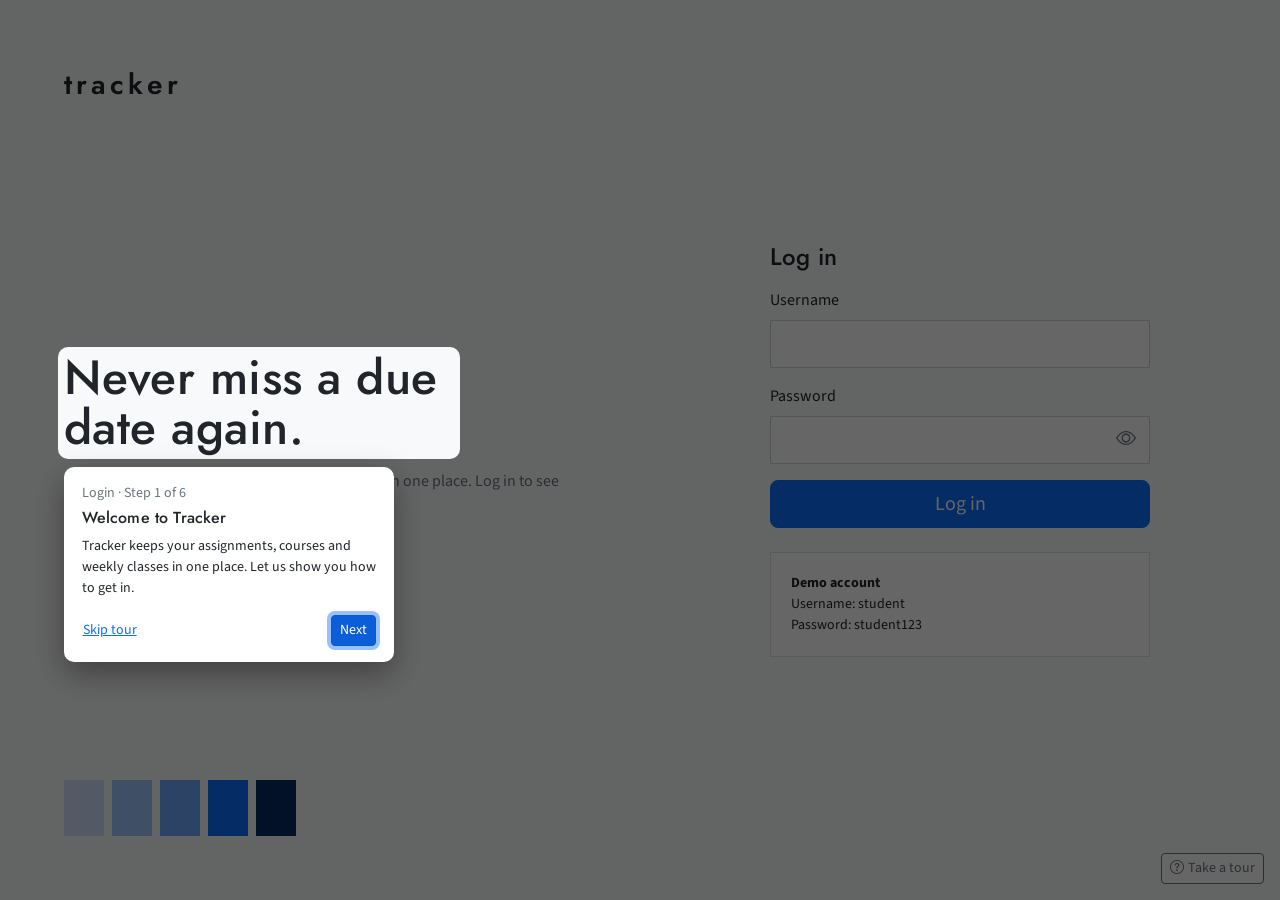
<file: index.html>
<!DOCTYPE html>
<html lang="en"><head><title>Log in | Tracker</title>
<meta name="description" content="Log in to track your university assignments and deadlines.">
<meta charset="UTF-8"><meta name="viewport" content="width=device-width, initial-scale=1"><meta name="theme-color" content="#0d6efd"><link rel="manifest" href="assets/manifest.webmanifest">
<meta name="author" content="Nur Saadah"><meta name="keywords" content="assignment tracker, university, deadlines, IMS566">
<link rel="icon" href="data:image/svg+xml,<svg xmlns=%22http://www.w3.org/2000/svg%22 viewBox=%220 0 100 100%22><rect width=%22100%22 height=%22100%22 fill=%22%230d6efd%22/><text x=%2250%22 y=%2272%22 font-size=%2270%22 text-anchor=%22middle%22 fill=%22white%22>t</text></svg>">
<link href="https://cdn.jsdelivr.net/npm/bootstrap@5.3.3/dist/css/bootstrap.min.css" rel="stylesheet">
<link href="https://cdn.jsdelivr.net/npm/bootstrap-icons@1.11.3/font/bootstrap-icons.min.css" rel="stylesheet">
<link href="https://fonts.googleapis.com/css2?family=Jost:wght@400;500;600&family=Source+Sans+3:wght@400;600&display=swap" rel="stylesheet">
<link href="css/style.css" rel="stylesheet"><link href="css/dark.css" rel="stylesheet"></head>
<body>
<div class="split">
  <section class="split-brand">
    <span class="wordmark fs-3">tracker</span>
    <div><h1>Never miss a due date again.</h1>
      <p class="muted mt-3">Keep your assignments, courses and due weeks in one place. Log in to see what is next.</p></div>
    <div class="swatches" aria-hidden="true"><span style="background:#cfe2ff"></span><span style="background:#9ec5fe"></span><span style="background:#6ea8fe"></span><span style="background:#0d6efd"></span><span style="background:#052c65"></span></div>
  </section>
  <section class="split-form"><div class="box">
    <h2 class="h4 mb-3">Log in</h2>
    <div id="msg" class="d-none" role="alert"></div>
    <form id="loginForm" novalidate>
      <div class="mb-3"><label class="form-label" for="username">Username</label><input id="username" class="form-control form-control-lg" autocomplete="username" autofocus></div>
      <div class="mb-3"><label class="form-label" for="password">Password</label><div class="pw-wrap"><input id="password" type="password" class="form-control form-control-lg" autocomplete="current-password"><button type="button" class="pw-toggle" id="pwToggle" aria-label="Show password" aria-pressed="false"><i class="bi bi-eye"></i></button></div></div>
      <button class="btn btn-primary btn-lg w-100" type="submit">Log in</button>
      <div class="panel mt-4 small"><strong>Demo account</strong><br>Username: student<br>Password: student123</div>
    </form>
  </div></section>
</div>
<button type="button" class="btn btn-outline-secondary btn-sm tour-fab" id="tourBtn" aria-label="Take a tour" title="Take a tour"><i class="bi bi-question-circle me-1"></i>Take a tour</button>
<script src="js/data.js"></script><script src="js/app.js"></script><script src="js/auth.js"></script>
<script>$('tourBtn').onclick = () => runPageTour();</script>
</body></html>
</file>
<file: css/dark.css>
/* ===== Dark mode (loaded last on every page so it beats page-specific CSS) ===== */
[data-bs-theme=dark]{--ink:#e9ecef;--mute:#9aa5b1;--line:#343a40;--soft:#1a1d21;--warn:#ffda6a}
[data-bs-theme=dark] body{background:#13161a}
[data-bs-theme=dark] .panel,[data-bs-theme=dark] .top-nav,[data-bs-theme=dark] .stat,[data-bs-theme=dark] .site-footer,[data-bs-theme=dark] .seg,[data-bs-theme=dark] .tt{background:#1c2025}
[data-bs-theme=dark] .bg-light{background:#262b31!important}[data-bs-theme=dark] .text-dark{color:var(--ink)!important}
[data-bs-theme=dark] .form-control,[data-bs-theme=dark] .form-select{border-color:#495057}
[data-bs-theme=dark] .toast-lite{background:#e9ecef;color:#212529}[data-bs-theme=dark] .toast-act{color:#0a58ca}
[data-bs-theme=dark] .skip-link{background:#1c2025;color:#e9ecef}
[data-bs-theme=dark] .st-Not-started{color:#adb5bd}[data-bs-theme=dark] .st-In-progress{color:#ffda6a}[data-bs-theme=dark] .st-Completed{color:#75b798}
[data-bs-theme=dark] .seg:hover{border-color:#6c757d}[data-bs-theme=dark] .task:hover .course-tag{background:#262b31}
[data-bs-theme=dark] .st-sel.st-Not-started{background-color:#2b2f32;color:#dee2e6;border-color:#495057}
[data-bs-theme=dark] .st-sel.st-In-progress{background-color:#332701;color:#ffda6a;border-color:#997404}
[data-bs-theme=dark] .st-sel.st-Completed{background-color:#051b11;color:#75b798;border-color:#0f5132}
[data-bs-theme=dark] .st-sel option{background:#1c2025;color:#e9ecef}
[data-bs-theme=dark] .due.soon input{background:#332701;color:#ffda6a;border-color:#997404}
[data-bs-theme=dark] .due.late input{background:#2c0b0e;color:#ea868f;border-color:#842029}
[data-bs-theme=dark] .chip-done{background:#051b11;color:#75b798}[data-bs-theme=dark] .chip-prog{background:#332701;color:#ffda6a}[data-bs-theme=dark] .chip-late{background:#2c0b0e;color:#ea868f}[data-bs-theme=dark] .chip-new{background:#2b2f32;color:#dee2e6}
[data-bs-theme=dark] .btn.btn-subtle-success{background:#051b11;color:#75b798;border-color:#0f5132}[data-bs-theme=dark] .btn.btn-subtle-success:hover{background:#0a2e1c;color:#75b798}
[data-bs-theme=dark] .btn.btn-subtle-secondary{background:#212529;color:#adb5bd;border-color:#343a40}[data-bs-theme=dark] .btn.btn-subtle-secondary:hover{background:#2b3035;color:#e9ecef}
[data-bs-theme=dark] .btn.btn-subtle-info{background:#032830;color:#6edff6;border-color:#087990}[data-bs-theme=dark] .btn.btn-subtle-info:hover{background:#04353f;color:#6edff6}
[data-bs-theme=dark] .tt-next{background:linear-gradient(135deg,#0b3d91,#082f6b);box-shadow:0 .5rem 1.25rem rgba(0,0,0,.45)}
[data-bs-theme=dark] .tt-dayh.today{background:#052c65;color:#cfe2ff}[data-bs-theme=dark] .tt-col.today{background-color:#16233a}
[data-bs-theme=dark] .tt-ag:hover{filter:brightness(1.2)}
[data-bs-theme=dark] .tt-c0{--tt-bg:#031633;--tt-fg:#9ec5fe;--tt-bd:#084298}[data-bs-theme=dark] .tt-c1{--tt-bg:#051b11;--tt-fg:#75b798;--tt-bd:#0f5132}
[data-bs-theme=dark] .tt-c2{--tt-bg:#032830;--tt-fg:#6edff6;--tt-bd:#087990}[data-bs-theme=dark] .tt-c3{--tt-bg:#332701;--tt-fg:#ffda6a;--tt-bd:#997404}
[data-bs-theme=dark] .tt-c4{--tt-bg:#2c0b0e;--tt-fg:#ea868f;--tt-bd:#842029}[data-bs-theme=dark] .tt-c5{--tt-bg:#1e0a42;--tt-fg:#c29ffa;--tt-bd:#6f42c1}
[data-bs-theme=dark] .tt-c6{--tt-bg:#2e0f20;--tt-fg:#e685b5;--tt-bd:#8c2b60}[data-bs-theme=dark] .tt-c7{--tt-bg:#052a20;--tt-fg:#79dfc1;--tt-bd:#13795b}
[data-bs-theme=dark] .kb-card{background:#1c2025}
[data-bs-theme=dark] .tour-box{background:#1c2025;color:#e9ecef}
[data-bs-theme=dark] .heat-cell.done,[data-bs-theme=dark] .heat-c.done{background:rgba(25,135,84,.35)}
</file>
<file: css/style.css>
/* ===== Tracker - global styles =====
   Clean minimal, using Bootstrap 5.3's own colours (primary blue, success green, warning yellow, danger red). */
:root{--ink:#212529;--mute:#6c757d;--line:#dee2e6;--soft:#f8f9fa;--accent:#0d6efd;--head:#0d6efd;--warn:#997404;--bad:#dc3545}
body{font-family:'Source Sans 3',sans-serif;color:var(--ink);background:#f8f9fa;min-height:100vh;display:flex;flex-direction:column}
h1,h2,h3,h4,h5,.wordmark{font-family:'Jost',sans-serif;font-weight:500;letter-spacing:.01em}
main{flex:1}
.muted{color:var(--mute)}

/* Navbar */
.top-nav{border-bottom:1px solid var(--line);background:#fff}
.wordmark{font-size:1.6rem;font-weight:600;letter-spacing:.14em;text-transform:lowercase;color:var(--ink);text-decoration:none}
.top-nav .nav-link{color:var(--mute);padding:1.1rem .9rem;border-bottom:2px solid transparent}
.top-nav .nav-link:hover{color:var(--ink)}
.top-nav .nav-link.active{color:var(--ink);border-bottom-color:var(--ink)}
@media(max-width:991px){.top-nav .nav-link{padding:.6rem 0;border-bottom:0}.top-nav .nav-link.active{font-weight:600}}

/* Buttons and forms */
.form-control,.form-select{border-radius:2px;border-color:#ced4da}
:focus-visible{outline:3px solid var(--accent);outline-offset:2px}

/* Panels, stats */
.panel{border:1px solid var(--line);padding:1.25rem;background:#fff}
.stat{border:1px solid var(--line);padding:1rem 1.25rem;height:100%}
.stat .num{font-family:'Jost',sans-serif;font-size:2rem;font-weight:500;line-height:1.1}
.stat .lbl{color:var(--mute);font-size:.9rem}
.page-head{margin:1.5rem 0 1.25rem}
.chart-box{position:relative;height:270px}
.bar{height:6px;background:var(--line)}.bar span{display:block;height:100%;background:var(--accent)}

/* Tables, status chips, pills */
.table{--bs-table-bg:transparent}
.table thead th{font-weight:500;color:var(--mute);font-size:.85rem;border-bottom:1px solid var(--ink);white-space:nowrap}
.table td{vertical-align:middle;padding-top:.7rem;padding-bottom:.7rem}
.table-sage th:nth-child(5),.table-sage td:nth-child(5){text-align:center}
.st{display:inline-block;font-size:.8rem;padding:.15rem .6rem;border-radius:99px;border:1px solid currentColor;white-space:nowrap}
.st-Not-started{color:#6c757d}.st-In-progress{color:#997404}.st-Completed,.st-OK{color:#198754}.st-Low{color:var(--warn)}.st-Out{color:var(--bad)}

/* Login */
.split{min-height:100vh;display:grid;grid-template-columns:1fr 1fr}
.split-brand{background:var(--soft);padding:4rem;display:flex;flex-direction:column;justify-content:space-between}
.split-brand h1{font-size:3rem;line-height:1.05;max-width:13ch}
.swatches{display:flex;gap:.5rem}.swatches span{width:40px;height:56px}
.split-form{display:flex;align-items:center;justify-content:center;padding:2rem}
.split-form .box{width:100%;max-width:380px}
.tabs-lite button{background:none;border:0;border-bottom:2px solid transparent;padding:.5rem 0;margin-right:1.5rem;color:var(--mute);font-weight:500}
.tabs-lite button.on{color:var(--ink);border-bottom-color:var(--ink)}
@media(max-width:767px){.split{grid-template-columns:1fr}.split-brand{padding:2rem;gap:2rem}.split-brand h1{font-size:2.2rem}}

/* Footer + toast */
.site-footer{border-top:1px solid var(--line);padding:2rem 0;margin-top:3rem;font-size:.92rem;color:var(--mute)}
.site-footer a{color:var(--ink);text-decoration:none;margin-right:1rem}
.toast-lite{position:fixed;bottom:1.5rem;left:50%;transform:translate(-50%,20px);background:var(--ink);color:#fff;padding:.6rem 1.1rem;opacity:0;transition:.25s;pointer-events:none;z-index:2000}
.toast-lite.show{opacity:1;transform:translate(-50%,0)}
@media(prefers-reduced-motion:reduce){.toast-lite{transition:none}}

/* Dashboard pieces */
.sum{padding:0}
.sum .card-head{background:var(--head);color:#fff;font-family:'Jost',sans-serif;font-size:1.15rem;padding:.7rem 1.1rem}
.sum-total{padding:.65rem 1.1rem;background:var(--soft);border-bottom:1px solid var(--line)}
.sum-list{list-style:none;margin:0;padding:.7rem 1.1rem}
.sum-list li{display:flex;justify-content:space-between;align-items:center;padding:.3rem 0}
.dot{display:inline-block;width:10px;height:10px;border-radius:50%;margin-right:.55rem}
.table-sage thead th{background:var(--head);color:#fff;font-weight:500;border:0;padding:.7rem .8rem}
.table-sage td{padding:.65rem .8rem;border-color:var(--line)}
.chip{display:inline-flex;align-items:center;justify-content:center;min-width:6.5rem;font-size:.8rem;font-weight:500;line-height:1.4;padding:.25rem .75rem;border-radius:99px;white-space:nowrap;text-align:center}
.chip-done{background:#d1e7dd;color:#0a3622}.chip-prog{background:#fff3cd;color:#664d03}
.chip-late{background:#f8d7da;color:#58151c}.chip-new{background:#e2e3e5;color:#2b2f32}

/* Subtle buttons (soft tinted background, no heavy fill) */
.btn-subtle-success,.btn-subtle-secondary{border:1px solid}
.btn.btn-subtle-success{background:#d1e7dd;color:#0a3622;border-color:#a3cfbb}.btn.btn-subtle-success:hover{background:#badbcc;color:#0a3622;border-color:#a3cfbb}
.btn.btn-subtle-secondary{background:#f8f9fa;color:#6c757d;border-color:#dee2e6}.btn.btn-subtle-secondary:hover{background:#e2e3e5;color:#2b2f32;border-color:#c4c8cb}
.btn.btn-subtle-info{background:#cff4fc;color:#055160;border-color:#9eeaf9}.btn.btn-subtle-info:hover{background:#b6effb;color:#055160;border-color:#9eeaf9}

/* Clickable course cards */
.course-card{cursor:pointer;transition:border-color .15s,box-shadow .15s}
.course-card:hover,.course-card:focus-visible{border-color:var(--accent);box-shadow:0 .25rem .75rem rgba(13,110,253,.12)}
@media(prefers-reduced-motion:reduce){.course-card{transition:none}}

/* Toast action, skip link */
.toast-act{background:none;border:0;color:#9ec5fe;font-weight:600;margin-left:.9rem;text-decoration:underline;cursor:pointer}
.skip-link{position:absolute;z-index:3000;left:.5rem;top:.5rem;background:#fff;color:#000;padding:.5rem 1rem;border:2px solid var(--accent)}

/* Due-week boxes and their column header are centred */
[data-week]{text-align:center}
.table-sage thead th:first-child{text-align:center}

/* Password show/hide button sits inside the input */
.pw-wrap{position:relative}
.pw-wrap .form-control{padding-right:3rem}
.pw-toggle{position:absolute;top:0;right:0;height:100%;width:3rem;border:0;background:none;color:var(--mute);font-size:1.25rem}
.pw-toggle:hover{color:var(--ink)}
input::-ms-reveal{display:none}

/* Today's classes tiles (dashboard); colours come from the timetable's .tt-c0 to .tt-c7 */
.cls-list{list-style:none;margin:0;padding:0;display:flex;flex-direction:column;gap:.6rem}
.cls-row{display:flex;align-items:center;gap:1rem;padding:.7rem .9rem;border-radius:8px;background:var(--tt-bg);color:var(--tt-fg);border:1px solid var(--tt-bd);border-left:5px solid var(--tt-fg)}
.cls-time{display:flex;flex-direction:column;align-items:center;line-height:1.25;min-width:3.4rem;padding-right:1rem;border-right:1px solid var(--tt-bd)}
.cls-time span{font-size:.8rem;opacity:.75}
.cls-main{flex:1;min-width:0}
.cls-title{display:flex;align-items:center;gap:.5rem;flex-wrap:wrap;font-size:1.05rem}
.cls-kind{font-size:.72rem;padding:.05rem .55rem;border:1px solid var(--tt-fg);border-radius:99px;text-transform:uppercase;letter-spacing:.04em}
.cls-meta{display:flex;flex-wrap:wrap;gap:.2rem 1rem;font-size:.85rem;opacity:.85;margin-top:.15rem}
.cls-meta i{margin-right:.3rem}
.cls-pill{flex:none;font-size:.78rem;font-weight:600;padding:.15rem .7rem;border-radius:99px;border:1px solid currentColor;white-space:nowrap}
.cls-pill i{margin-right:.3rem}
.cls-pill.live{background:var(--tt-fg);color:var(--tt-bg);border-color:var(--tt-fg)}
.dot-live{display:inline-block;width:8px;height:8px;border-radius:50%;background:currentColor;animation:pulse 1.4s infinite}
@keyframes pulse{50%{opacity:.25}}
.cls-row.is-done{opacity:.55}
.cls-row.is-live{box-shadow:0 .25rem .75rem rgba(0,0,0,.15)}
@media(prefers-reduced-motion:reduce){.dot-live{animation:none}}
@media(max-width:575.98px){.cls-row{flex-wrap:wrap}.cls-pill{margin-left:auto}}

/* Dashboard summary card: centred title, big total, evenly spaced rows */
.sum .card-head{text-align:center;letter-spacing:.03em}
.sum-total{display:flex;flex-direction:column;align-items:center;padding:1rem 1.1rem}
.sum-total strong{font-family:'Jost',sans-serif;font-size:2.5rem;font-weight:500;line-height:1}
.sum-total span{margin-top:.25rem;font-size:.8rem;color:var(--mute);text-transform:uppercase;letter-spacing:.08em}
.sum-list{padding:.35rem 1.25rem .6rem}
.sum-list li{padding:.6rem 0}
.sum-list li+li{border-top:1px solid var(--line)}
.sum-list strong{font-family:'Jost',sans-serif;font-size:1.1rem;font-weight:500;min-width:2rem;text-align:right}

/* Weeks left column is centred */
.table-sage thead th:nth-child(2),.table-sage tbody td:nth-child(2){text-align:center}

/* ===== Mobile polish ===== */
@media(max-width:991.98px){
  /* Open menu: dividers between links, active link in blue, greeting left and buttons right */
  .top-nav .navbar-collapse{padding-bottom:.75rem}
  .top-nav .navbar-nav .nav-item+.nav-item{border-top:1px solid var(--line)}
  .top-nav .nav-link{padding:.75rem 0}
  .top-nav .nav-link.active{color:var(--accent)}
  .top-nav .navbar-collapse>.d-flex{justify-content:flex-end;border-top:1px solid var(--line);padding-top:.75rem;margin-top:.25rem!important}
  .top-nav .navbar-collapse>.d-flex>span{margin-right:auto}
}
@media(max-width:767.98px){
  /* Page header stacks: title first, then controls full width */
  .page-head{flex-direction:column;align-items:stretch!important;gap:.75rem}
  .page-head .d-flex.flex-wrap{display:grid!important;grid-template-columns:1fr 1fr;gap:.5rem}
  .page-head #weekBadge{grid-column:1/-1;text-align:center}
  .page-head .btn-primary{width:100%}
}

/* Export button group on small screens */
@media(max-width:767.98px){.head-actions{display:grid!important;grid-template-columns:1fr 1fr}.head-actions .btn{width:100%;white-space:nowrap}}

/* Semester heatmap */
.heat{display:grid;grid-template-columns:repeat(auto-fill,minmax(3.3rem,1fr));gap:.4rem}
.heat-cell{display:flex;flex-direction:column;align-items:center;justify-content:center;padding:.35rem 0;border:1px solid var(--line);border-radius:8px;background:var(--soft);color:var(--ink);line-height:1.15}
.heat-cell .w{font-size:.7rem;opacity:.7}.heat-cell .c{font-family:'Jost',sans-serif;font-size:1.05rem;font-weight:500;min-height:1.2rem}
.heat-cell.h1,.heat-c.h1{background:rgba(13,110,253,.2)}.heat-cell.h2,.heat-c.h2{background:rgba(13,110,253,.4)}
.heat-cell.h3,.heat-c.h3{background:rgba(13,110,253,.65)}.heat-cell.h4,.heat-c.h4{background:rgba(13,110,253,.9)}
.heat-cell.h3,.heat-cell.h4,.heat-cell.late{color:#fff;border-color:transparent}
.heat-cell.late,.heat-c.late{background:rgba(220,53,69,.85)}
.heat-cell.done,.heat-c.done{background:rgba(25,135,84,.25)}
.heat-cell.now{outline:2px solid var(--ink);outline-offset:1px}
.heat-cell.on{box-shadow:0 0 0 3px var(--accent)}
.heat-cell:hover{filter:brightness(.93)}
.heat-key{display:flex;flex-wrap:wrap;align-items:center;gap:.35rem}
.heat-c{display:inline-block;width:.9rem;height:.9rem;border-radius:3px;border:1px solid var(--line)}
/* Guided tour */
.tour-hl{position:fixed;z-index:2000;border-radius:10px;box-shadow:0 0 0 9999px rgba(0,0,0,.6);pointer-events:none;transition:all .2s}
.tour-box{position:fixed;z-index:2001;width:min(330px,calc(100vw - 24px));padding:1rem 1.1rem;border-radius:10px;background:#fff;color:#212529;box-shadow:0 .75rem 2rem rgba(0,0,0,.35)}
.tour-fab{position:fixed;right:1rem;bottom:1rem;z-index:1000;background:var(--bs-body-bg)}
@media(prefers-reduced-motion:reduce){.tour-hl{transition:none}}
</file>
